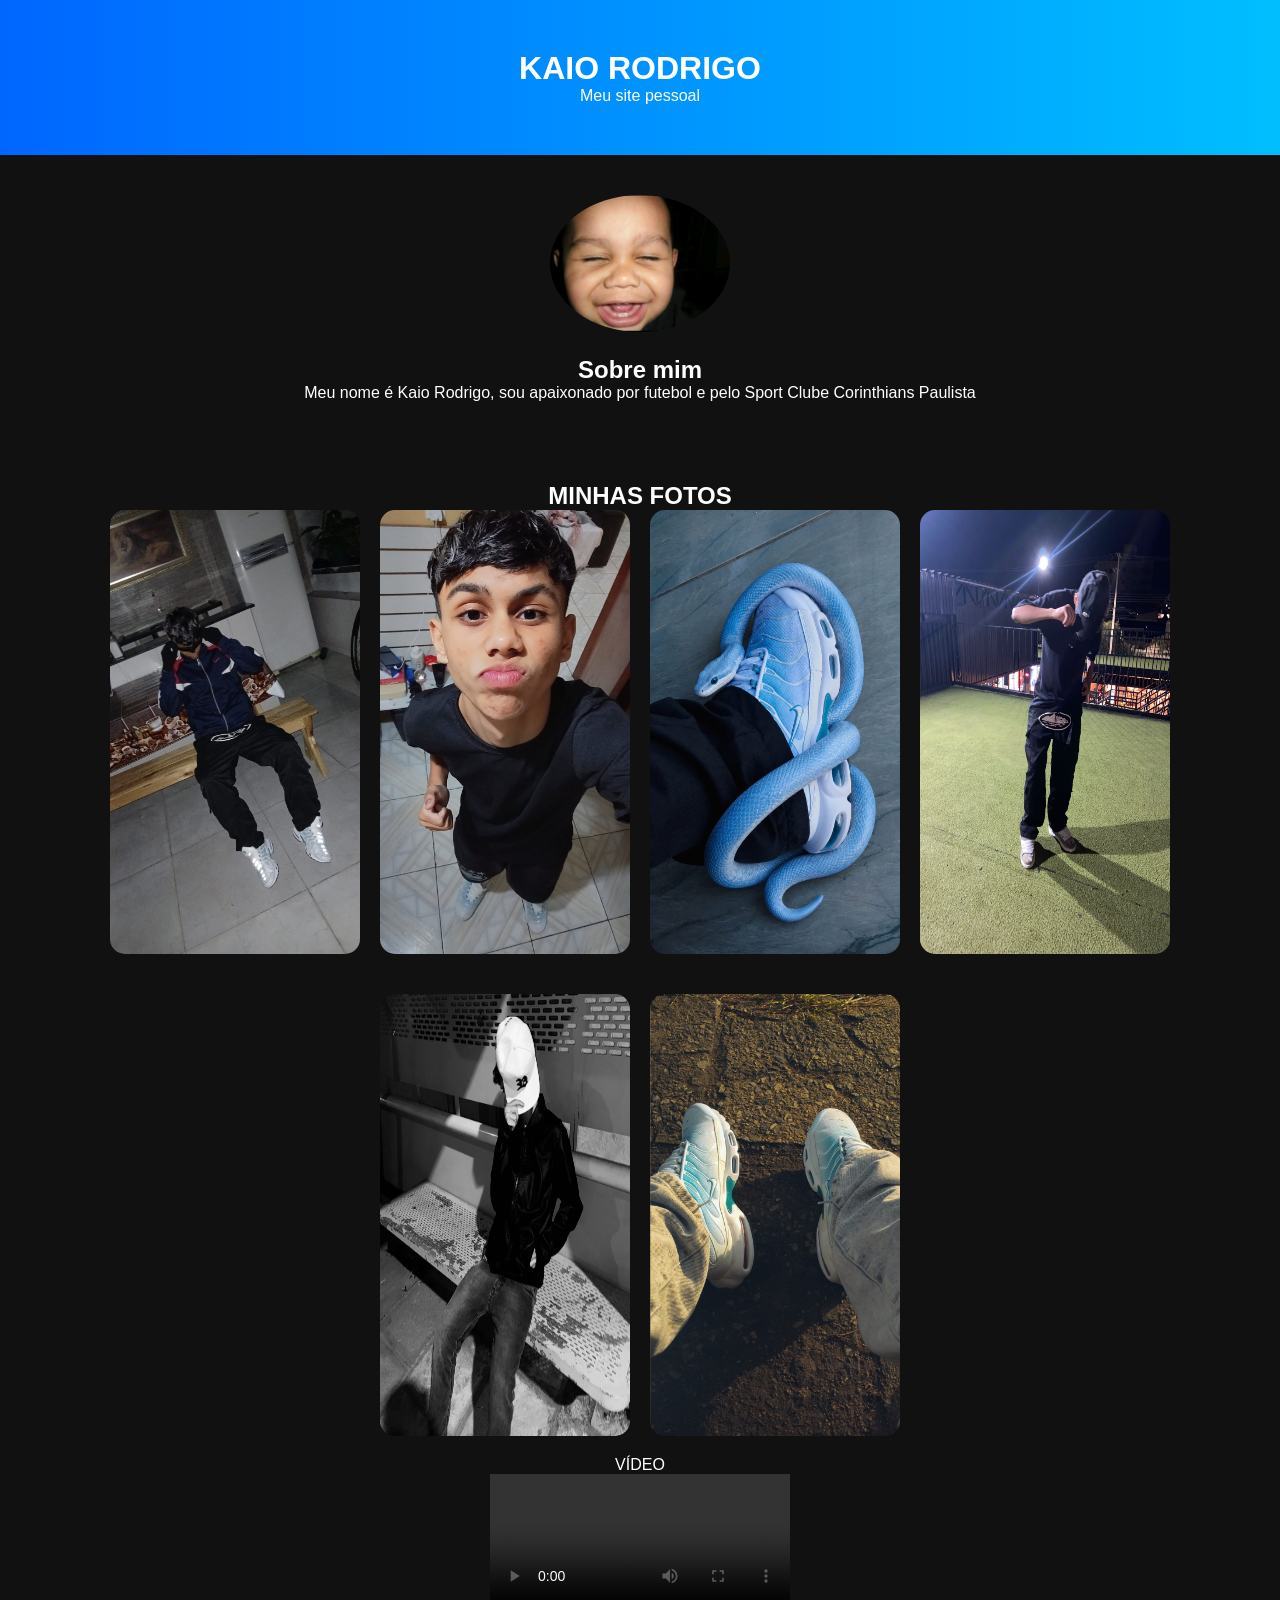
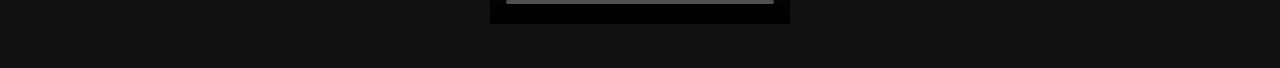
<file: sobremim.html>
<!DOCTYPE html>
<html lang="pt-BR">
<head>
    <meta charset="UTF-8">
    <meta name="viewport" content="width=device-width, initial-scale=1.0">
    <title> Kaio | Sobre mim</title>
    <link rel="stylesheet" href="style.css">
</head>
<body>

<header>
    <h1>KAIO RODRIGO</h1>
    <p>Meu site pessoal</p>
</header>


<section id="sobre">
    <img src="Foto (7).jpeg" alt="Minha foto">
    <h2>Sobre mim</h2>
    <p>
        Meu nome é Kaio Rodrigo, sou apaixonado por futebol e pelo Sport Clube Corinthians Paulista
    </p>
</section>

<section id="galeria">
    <h2>MINHAS FOTOS</h2>
    <div class="galeria">
        <img src="Foto (1).jpeg">
        <img src="Foto (2).jpeg">
        <img src="Foto (8).jpeg">
        <img src="Foto (5).jpeg">
        <img src="Foto (4).jpeg">
        <img src="Foto (10).jpeg">
        </div

        <h2>VÍDEO</h2>
        <div class="video">
        <video controls width="300">
            <source src="michael jackson video.mp4" type="video/mp4">
        </video>
</file>
<file: style.css>
*{
    margin:0;
    padding:0;
    box-sizing:border-box;
    font-family:Arial, sans-serif;
}

body{
    background:#111;
    color:#fff;
}

header{
    text-align:center;
    padding:50px;
    background:linear-gradient(90deg,#0066ff,#00bfff);
}

nav{
    display:flex;
    justify-content:center;
    gap:20px;
    padding:20px;
    background:#222;
}

nav a{
    color:white;
    text-decoration:none;
    font-weight:bold;
}

section{
    padding:40px;
    text-align:center;
}

section img{
    width:180px;
    border-radius:50%;
    margin-bottom:20px;
}

.galeria{
    display:flex;
    justify-content:center;
    gap:20px;
    flex-wrap:wrap;
}

.galeria img{
    width:250px;
    border-radius:15px;
}

footer{
    text-align:center;
    padding:20px;
    background:#222;
}
</file>
